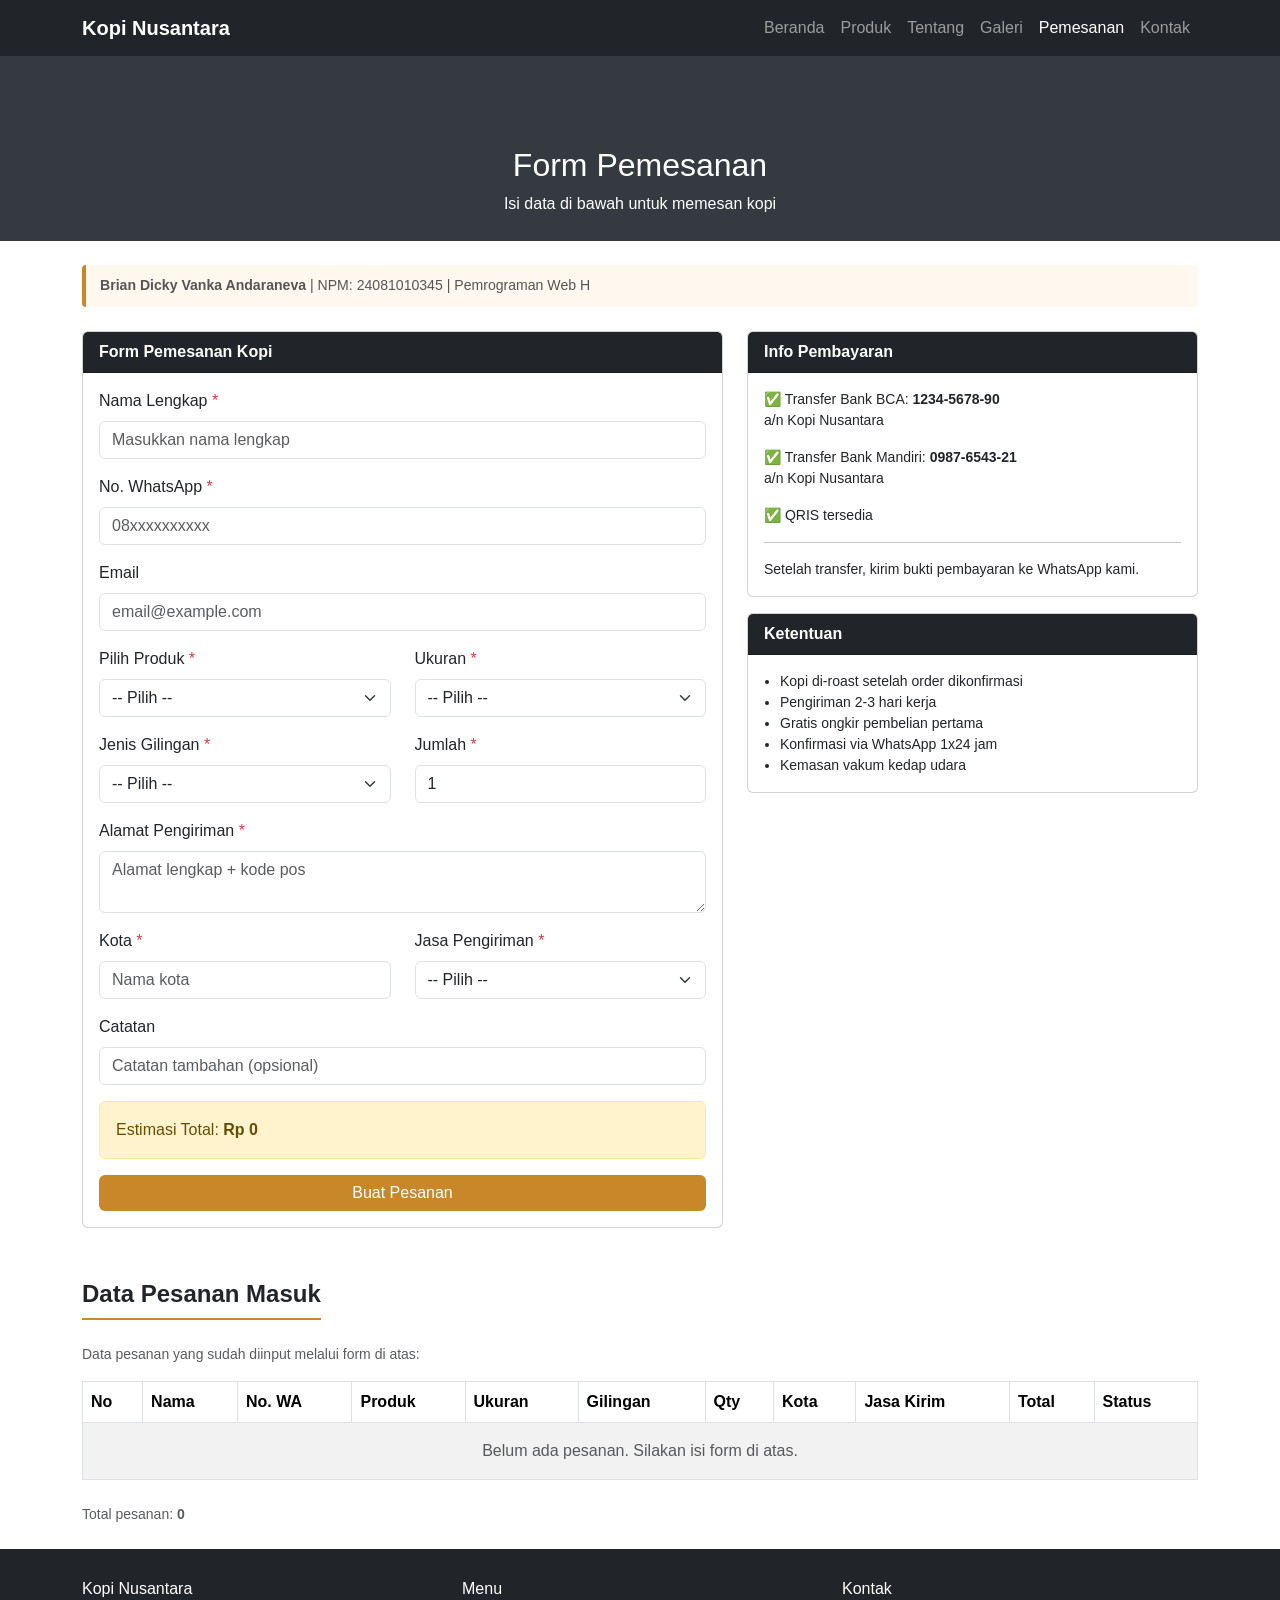
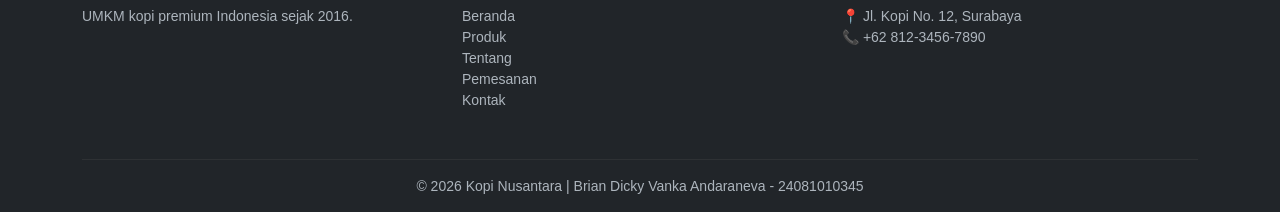
<file: pemesanan.html>
<!DOCTYPE html>
<html lang="id">
<head>
    <meta charset="UTF-8">
    <meta name="viewport" content="width=device-width, initial-scale=1.0">
    <title>Pemesanan - Kopi Nusantara</title>
    <link href="https://cdn.jsdelivr.net/npm/bootstrap@5.3.3/dist/css/bootstrap.min.css" rel="stylesheet">
    <link rel="stylesheet" href="style.css">
</head>
<body>

<nav class="navbar navbar-expand-lg navbar-dark bg-dark">
    <div class="container">
        <a class="navbar-brand" href="index.html">Kopi Nusantara</a>
        <button class="navbar-toggler" type="button" data-bs-toggle="collapse" data-bs-target="#navMenu">
            <span class="navbar-toggler-icon"></span>
        </button>
        <div class="collapse navbar-collapse" id="navMenu">
            <ul class="navbar-nav ms-auto">
                <li class="nav-item"><a class="nav-link" href="index.html">Beranda</a></li>
                <li class="nav-item"><a class="nav-link" href="produk.html">Produk</a></li>
                <li class="nav-item"><a class="nav-link" href="tentang.html">Tentang</a></li>
                <li class="nav-item"><a class="nav-link" href="galeri.html">Galeri</a></li>
                <li class="nav-item"><a class="nav-link active" href="pemesanan.html">Pemesanan</a></li>
                <li class="nav-item"><a class="nav-link" href="kontak.html">Kontak</a></li>
            </ul>
        </div>
    </div>
</nav>

<div class="page-header">
    <h2>Form Pemesanan</h2>
    <p class="mb-0">Isi data di bawah untuk memesan kopi</p>
</div>

<div class="container my-4">

    <div class="owner-box mb-4">
        <strong>Brian Dicky Vanka Andaraneva</strong> | NPM: 24081010345 | Pemrograman Web H
    </div>

    <div class="row g-4">

        <div class="col-md-7">
            <div class="card">
                <div class="card-header bg-dark text-white">
                    <strong>Form Pemesanan Kopi</strong>
                </div>
                <div class="card-body">
                    <form id="formPesan">
                        <div class="mb-3">
                            <label class="form-label">Nama Lengkap <span class="text-danger">*</span></label>
                            <input type="text" class="form-control" id="nama" placeholder="Masukkan nama lengkap" required>
                        </div>
                        <div class="mb-3">
                            <label class="form-label">No. WhatsApp <span class="text-danger">*</span></label>
                            <input type="tel" class="form-control" id="noWA" placeholder="08xxxxxxxxxx" required>
                        </div>
                        <div class="mb-3">
                            <label class="form-label">Email</label>
                            <input type="email" class="form-control" id="email" placeholder="email@example.com">
                        </div>
                        <div class="row">
                            <div class="col-md-6 mb-3">
                                <label class="form-label">Pilih Produk <span class="text-danger">*</span></label>
                                <select class="form-select" id="produk" required onchange="hitungHarga()">
                                    <option value="">-- Pilih --</option>
                                    <option value="Arabika Gayo" data-harga="75000">Arabika Gayo</option>
                                    <option value="Robusta Toraja" data-harga="65000">Robusta Toraja</option>
                                    <option value="Flores Bajawa" data-harga="80000">Flores Bajawa</option>
                                    <option value="Kintamani Bali" data-harga="85000">Kintamani Bali</option>
                                    <option value="Robusta Lampung" data-harga="55000">Robusta Lampung</option>
                                    <option value="Nusantara Blend" data-harga="90000">Nusantara Blend</option>
                                </select>
                            </div>
                            <div class="col-md-6 mb-3">
                                <label class="form-label">Ukuran <span class="text-danger">*</span></label>
                                <select class="form-select" id="ukuran" required onchange="hitungHarga()">
                                    <option value="">-- Pilih --</option>
                                    <option value="250g" data-mult="1">250 gram</option>
                                    <option value="500g" data-mult="1.87">500 gram</option>
                                    <option value="1kg" data-mult="3.5">1 kilogram</option>
                                </select>
                            </div>
                        </div>
                        <div class="row">
                            <div class="col-md-6 mb-3">
                                <label class="form-label">Jenis Gilingan <span class="text-danger">*</span></label>
                                <select class="form-select" id="gilingan" required>
                                    <option value="">-- Pilih --</option>
                                    <option>Whole Bean (Biji Utuh)</option>
                                    <option>Coarse (French Press)</option>
                                    <option>Medium (Pour Over)</option>
                                    <option>Fine (Espresso)</option>
                                </select>
                            </div>
                            <div class="col-md-6 mb-3">
                                <label class="form-label">Jumlah <span class="text-danger">*</span></label>
                                <input type="number" class="form-control" id="jumlah" min="1" value="1" required oninput="hitungHarga()">
                            </div>
                        </div>
                        <div class="mb-3">
                            <label class="form-label">Alamat Pengiriman <span class="text-danger">*</span></label>
                            <textarea class="form-control" id="alamat" rows="2" placeholder="Alamat lengkap + kode pos" required></textarea>
                        </div>
                        <div class="row">
                            <div class="col-md-6 mb-3">
                                <label class="form-label">Kota <span class="text-danger">*</span></label>
                                <input type="text" class="form-control" id="kota" placeholder="Nama kota" required>
                            </div>
                            <div class="col-md-6 mb-3">
                                <label class="form-label">Jasa Pengiriman <span class="text-danger">*</span></label>
                                <select class="form-select" id="jasa" required>
                                    <option value="">-- Pilih --</option>
                                    <option>JNE Regular</option>
                                    <option>JNE YES</option>
                                    <option>J&T Express</option>
                                    <option>SiCepat</option>
                                    <option>Pos Indonesia</option>
                                </select>
                            </div>
                        </div>
                        <div class="mb-3">
                            <label class="form-label">Catatan</label>
                            <input type="text" class="form-control" id="catatan" placeholder="Catatan tambahan (opsional)">
                        </div>

                        <!-- Estimasi Total -->
                        <div class="alert alert-warning">
                            Estimasi Total: <strong id="estimasiTotal">Rp 0</strong>
                        </div>

                        <button type="submit" class="btn btn-coklat w-100">Buat Pesanan</button>
                    </form>
                </div>
            </div>
        </div>

        <div class="col-md-5">
            <div class="card mb-3">
                <div class="card-header bg-dark text-white"><strong>Info Pembayaran</strong></div>
                <div class="card-body small">
                    <p>✅ Transfer Bank BCA: <strong>1234-5678-90</strong><br>
                    a/n Kopi Nusantara</p>
                    <p>✅ Transfer Bank Mandiri: <strong>0987-6543-21</strong><br>
                    a/n Kopi Nusantara</p>
                    <p>✅ QRIS tersedia</p>
                    <hr>
                    <p class="mb-0">Setelah transfer, kirim bukti pembayaran ke WhatsApp kami.</p>
                </div>
            </div>
            <div class="card">
                <div class="card-header bg-dark text-white"><strong>Ketentuan</strong></div>
                <div class="card-body small">
                    <ul class="ps-3 mb-0">
                        <li>Kopi di-roast setelah order dikonfirmasi</li>
                        <li>Pengiriman 2-3 hari kerja</li>
                        <li>Gratis ongkir pembelian pertama</li>
                        <li>Konfirmasi via WhatsApp 1x24 jam</li>
                        <li>Kemasan vakum kedap udara</li>
                    </ul>
                </div>
            </div>
        </div>
    </div>

    <div class="mt-5">
        <span class="section-title">Data Pesanan Masuk</span>
        <p class="text-muted small mt-1">Data pesanan yang sudah diinput melalui form di atas:</p>
        <div class="table-responsive mt-2">
            <table class="table table-bordered table-striped table-hover">
                <thead>
                    <tr>
                        <th>No</th>
                        <th>Nama</th>
                        <th>No. WA</th>
                        <th>Produk</th>
                        <th>Ukuran</th>
                        <th>Gilingan</th>
                        <th>Qty</th>
                        <th>Kota</th>
                        <th>Jasa Kirim</th>
                        <th>Total</th>
                        <th>Status</th>
                    </tr>
                </thead>
                <tbody id="tabelPesanan">
                    <tr id="emptyRow">
                        <td colspan="11" class="text-center text-muted py-3">
                            Belum ada pesanan. Silakan isi form di atas.
                        </td>
                    </tr>
                </tbody>
            </table>
        </div>
        <div class="d-flex justify-content-between align-items-center mt-2">
            <small class="text-muted">Total pesanan: <strong id="totalPesanan">0</strong></small>
            <button class="btn btn-outline-danger btn-sm" id="btnHapus" style="display:none;" onclick="hapusData()">Hapus Semua Data</button>
        </div>
    </div>

</div>

<footer class="mt-4">
    <div class="container">
        <div class="row">
            <div class="col-md-4 mb-3">
                <h6>Kopi Nusantara</h6>
                <p class="small">UMKM kopi premium Indonesia sejak 2016.</p>
            </div>
            <div class="col-md-4 mb-3">
                <h6>Menu</h6>
                <ul class="list-unstyled small">
                    <li><a href="index.html">Beranda</a></li>
                    <li><a href="produk.html">Produk</a></li>
                    <li><a href="tentang.html">Tentang</a></li>
                    <li><a href="pemesanan.html">Pemesanan</a></li>
                    <li><a href="kontak.html">Kontak</a></li>
                </ul>
            </div>
            <div class="col-md-4 mb-3">
                <h6>Kontak</h6>
                <p class="small">📍 Jl. Kopi No. 12, Surabaya<br>📞 +62 812-3456-7890</p>
            </div>
        </div>
        <hr style="border-color:#555;">
        <p class="text-center small mb-0">&copy; 2026 Kopi Nusantara | Brian Dicky Vanka Andaraneva - 24081010345</p>
    </div>
</footer>

<script src="https://cdn.jsdelivr.net/npm/bootstrap@5.3.3/dist/js/bootstrap.bundle.min.js"></script>
<script src="main.js"></script>
<script>
    var harga = {
        'Arabika Gayo': 75000, 'Robusta Toraja': 65000, 'Flores Bajawa': 80000,
        'Kintamani Bali': 85000, 'Robusta Lampung': 55000, 'Nusantara Blend': 90000
    };
    var mult = { '250g': 1, '500g': 1.87, '1kg': 3.5 };
    var dataPesanan = JSON.parse(localStorage.getItem('pesananKopi') || '[]');

    tampilkanTabel();

    function hitungHarga() {
        var p = document.getElementById('produk').value;
        var u = document.getElementById('ukuran').value;
        var j = parseInt(document.getElementById('jumlah').value) || 1;
        if (p && u) {
            var total = Math.round(harga[p] * mult[u] * j);
            document.getElementById('estimasiTotal').textContent = 'Rp ' + total.toLocaleString('id-ID');
        } else {
            document.getElementById('estimasiTotal').textContent = 'Rp 0';
        }
    }

    document.getElementById('formPesan').addEventListener('submit', function(e) {
        e.preventDefault();
        var p = document.getElementById('produk').value;
        var u = document.getElementById('ukuran').value;
        var j = parseInt(document.getElementById('jumlah').value);
        var totalHarga = Math.round(harga[p] * mult[u] * j);

        var pesanan = {
            nama: document.getElementById('nama').value,
            wa: document.getElementById('noWA').value,
            produk: p,
            ukuran: u,
            gilingan: document.getElementById('gilingan').value,
            jumlah: j,
            kota: document.getElementById('kota').value,
            jasa: document.getElementById('jasa').value,
            total: totalHarga
        };

        dataPesanan.push(pesanan);
        localStorage.setItem('pesananKopi', JSON.stringify(dataPesanan));
        tampilkanTabel();

        this.reset();
        document.getElementById('estimasiTotal').textContent = 'Rp 0';
        alert('Pesanan berhasil dicatat! Kami akan menghubungi Anda via WhatsApp.');
        document.getElementById('tabelPesanan').scrollIntoView({ behavior: 'smooth' });
    });

    function tampilkanTabel() {
        var tbody = document.getElementById('tabelPesanan');
        document.getElementById('totalPesanan').textContent = dataPesanan.length;

        if (dataPesanan.length === 0) {
            tbody.innerHTML = '<tr id="emptyRow"><td colspan="11" class="text-center text-muted py-3">Belum ada pesanan. Silakan isi form di atas.</td></tr>';
            document.getElementById('btnHapus').style.display = 'none';
            return;
        }

        document.getElementById('btnHapus').style.display = '';
        var html = '';
        dataPesanan.forEach(function(p, i) {
            html += '<tr>' +
                '<td>' + (i+1) + '</td>' +
                '<td>' + p.nama + '</td>' +
                '<td>' + p.wa + '</td>' +
                '<td><strong>' + p.produk + '</strong></td>' +
                '<td>' + p.ukuran + '</td>' +
                '<td>' + p.gilingan + '</td>' +
                '<td>' + p.jumlah + '</td>' +
                '<td>' + p.kota + '</td>' +
                '<td>' + p.jasa + '</td>' +
                '<td style="color:#c8882a;"><strong>Rp ' + p.total.toLocaleString('id-ID') + '</strong></td>' +
                '<td><span class="badge bg-warning text-dark">Pending</span></td>' +
                '</tr>';
        });
        tbody.innerHTML = html;
    }

    function hapusData() {
        if (confirm('Hapus semua data pesanan?')) {
            dataPesanan = [];
            localStorage.removeItem('pesananKopi');
            tampilkanTabel();
        }
    }
</script>
</body>
</html>
</file>
<file: style.css>
body {
    font-family: Arial, sans-serif;
    margin: 0;
    padding: 0;
}

.navbar-brand {
    font-weight: bold;
}

.hero {
    background-image: url('https://images.unsplash.com/photo-1495474472287-4d71bcdd2085?w=1200');
    background-size: cover;
    background-position: center;
    height: 420px;
    display: flex;
    align-items: center;
    justify-content: center;
    text-align: center;
    color: white;
}

.hero-overlay {
    background-color: rgba(0,0,0,0.55);
    width: 100%;
    height: 100%;
    display: flex;
    align-items: center;
    justify-content: center;
    flex-direction: column;
    padding: 20px;
}

.hero h1 {
    font-size: 2.2rem;
    font-weight: bold;
}

.section-title {
    font-size: 1.5rem;
    font-weight: bold;
    border-bottom: 2px solid #c8882a;
    padding-bottom: 6px;
    margin-bottom: 20px;
    display: inline-block;
}

.card {
    transition: box-shadow 0.2s;
}

.card:hover {
    box-shadow: 0 4px 12px rgba(0,0,0,0.15);
}

.card-img-top {
    height: 190px;
    object-fit: cover;
}

footer {
    background-color: #212529;
    color: #adb5bd;
    padding: 30px 0 15px;
}

footer h6 { color: white; }

footer a {
    color: #adb5bd;
    text-decoration: none;
}

footer a:hover { color: #c8882a; }

.page-header {
    background-color: #343a40;
    color: white;
    padding: 90px 0 25px;
    text-align: center;
}

.gallery-img {
    width: 100%;
    height: 190px;
    object-fit: cover;
    border-radius: 4px;
}

thead {
    background-color: #343a40;
    color: white;
}

.btn-coklat {
    background-color: #c8882a;
    color: white;
    border: none;
}

.btn-coklat:hover {
    background-color: #a06820;
    color: white;
}

.owner-box {
    background-color: #fff8ee;
    border-left: 4px solid #c8882a;
    padding: 10px 14px;
    border-radius: 4px;
    font-size: 0.88rem;
    color: #555;
}

.form-control:focus,
.form-select:focus {
    border-color: #c8882a;
    box-shadow: 0 0 0 0.15rem rgba(200,136,42,0.25);
}

@media (max-width: 576px) {
    .hero h1 { font-size: 1.6rem; }
}
</file>
